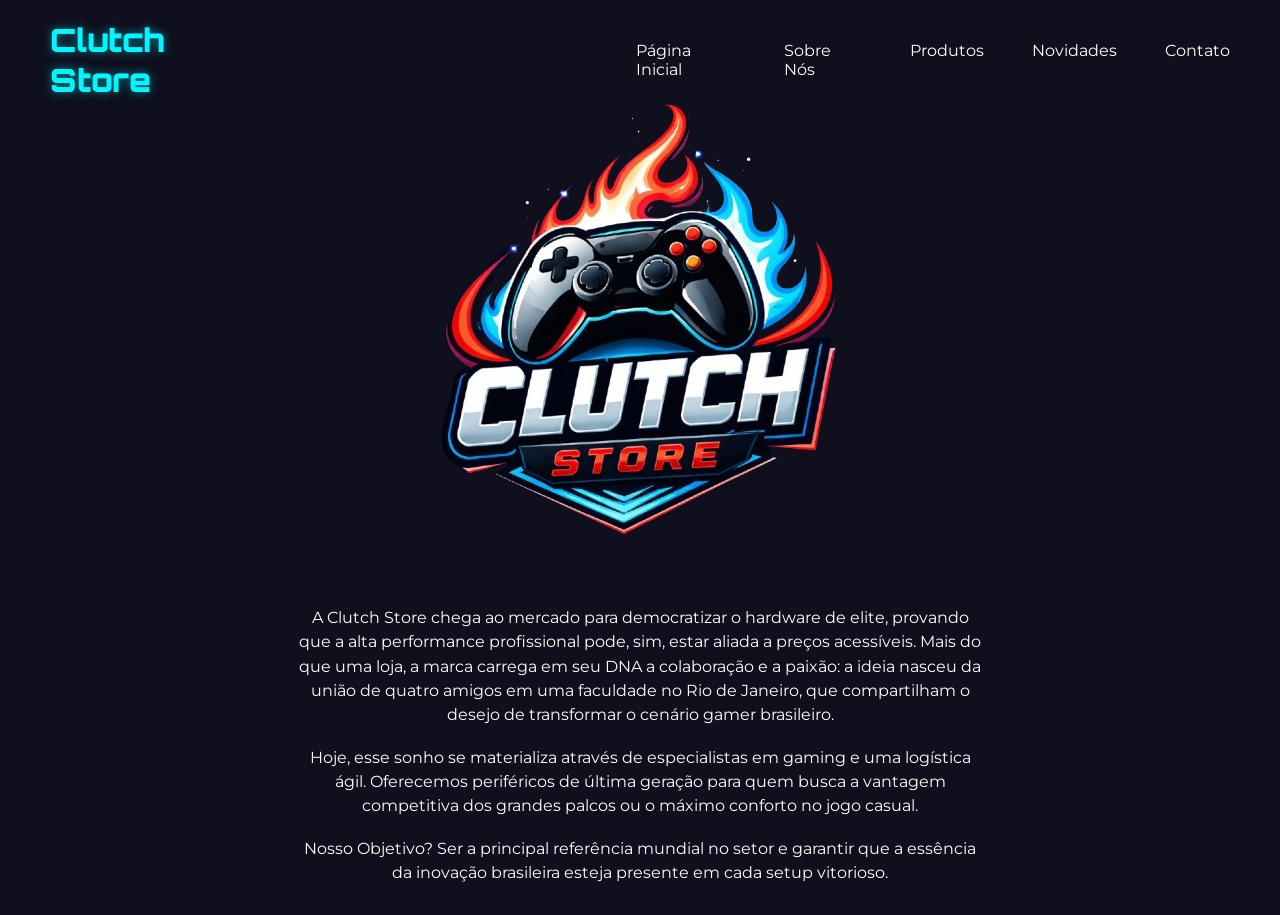
<file: index.html>
<!DOCTYPE html>
<html lang="en">

<head>
    <meta charset="UTF-8">
    <meta name="viewport" content="width=device-width, initial-scale=1.0">
    <title>Clutch Store</title>
    <link rel="preconnect" href="https://fonts.googleapis.com">
    <link rel="preconnect" href="https://fonts.gstatic.com" crossorigin>
    <link
        href="https://fonts.googleapis.com/css2?family=Montserrat:ital,wght@0,100..900;1,100..900&family=Orbitron:wght@400..900&display=swap"
        rel="stylesheet">
    <link rel="stylesheet" href="styles.css">
    <link rel="icon" type="image/x-icon" href="img\clutchstore.png">
</head>
<body>
    <header>
        <div class="logo"> Clutch Store </div>
        <nav>
            <ul>
                <li>
                    <a href="index.html">Página Inicial</a>
                </li>
                <li>
                    <a href="sobrenos.html">Sobre Nós</a>
                </li>
                <li>
                    <a href="produtos.html">Produtos</a>
                </li>
                <li>
                    <a href="novidades.html">Novidades</a>
                </li>
                <li>
                    <a href="contato.html">Contato</a>
                </li>
            </ul>
        </nav>
    </header>
    <main class="container">
        <div class="list">
            <div class="item active">
                <div class="product">
                    <img src="./img/clutchstore.png" class="centered" alt="Clutch Store">
                </div>
                <div class="hero-copy">
                    <p>A Clutch Store chega ao mercado para democratizar o hardware de elite, provando que a alta performance profissional pode, sim, estar aliada a preços acessíveis. Mais do que uma loja, a marca carrega em seu DNA a colaboração e a paixão: a ideia nasceu da união de quatro amigos em uma faculdade no Rio de Janeiro, que compartilham o desejo de transformar o cenário gamer brasileiro.</p>
                    <p> Hoje, esse sonho se materializa através de especialistas em gaming e uma logística ágil. Oferecemos periféricos de última geração para quem busca a vantagem competitiva dos grandes palcos ou o máximo conforto no jogo casual.</p>
                    <p> Nosso Objetivo? Ser a principal referência mundial no setor e garantir que a essência da inovação brasileira esteja presente em cada setup vitorioso.</p>
                </div>
            </div>
        </div>
    </main>
</body>
</html>
</file>
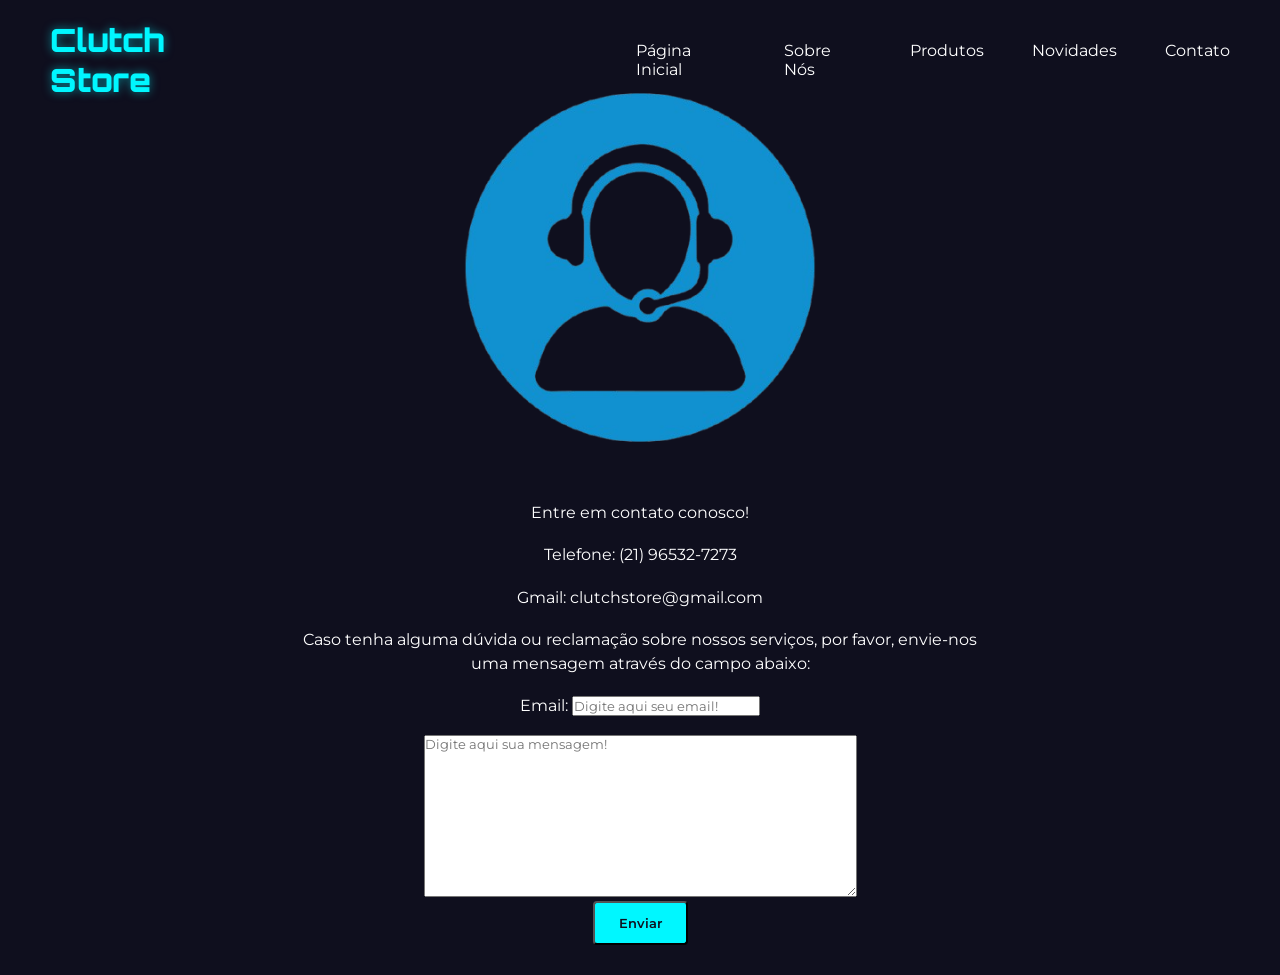
<file: contato.html>
<!DOCTYPE html>
<html lang="en">
<head>
    <meta charset="UTF-8">
    <meta name="viewport" content="width=device-width, initial-scale=1.0">
    <title>Contato</title>
    <link rel="preconnect" href="https://fonts.googleapis.com">
    <link rel="preconnect" href="https://fonts.gstatic.com" crossorigin>
    <link
        href="https://fonts.googleapis.com/css2?family=Montserrat:ital,wght@0,100..900;1,100..900&family=Orbitron:wght@400..900&display=swap"
        rel="stylesheet">
    <link rel="stylesheet" href="styles5.css">
    <link rel="icon" type="image/x-icon" href="img\clutchstore.png">
</head>
<body>
    <header>
        <div class="logo"> Clutch Store </div>
        <nav>
            <ul>
                <li>
                    <a href="index.html">Página Inicial</a>
                </li>
                <li>
                    <a href="sobrenos.html">Sobre Nós</a>
                </li>
                <li>
                    <a href="produtos.html">Produtos</a>
                </li>
                <li>
                    <a href="novidades.html">Novidades</a>
                </li>
                <li>
                    <a href="contato.html">Contato</a>
                </li>
            </ul>
        </nav>
    </header>
    <main class="container">
        <div class="list">
            <div class="item active">
                <div class="product">
                    <img src="./img/contato.png" class="centered" alt="ContatoClutch Store">
                </div>
                <div class="hero-copy">
                    <p>Entre em contato conosco!</p>
                    <p>Telefone: (21) 96532-7273</p>
                    <p>Gmail: clutchstore@gmail.com</p>
                    <P> Caso tenha alguma dúvida ou reclamação sobre nossos serviços, por favor, envie-nos uma mensagem através do campo abaixo: </P> <br>
       <form action="suamensagemfoienviadacomsucesso.html"> 
        Email: <input type="email" name="email" id="email" placeholder="Digite aqui seu email!" required><br><br>
  <textarea name= "message" rows="10" cols="50" placeholder="Digite aqui sua mensagem!" required></textarea>
  <br>
<input class="botao" type="submit" value="Enviar"> 
</form>
                </div>
            </div>
        </div>
    </main>
</body>
</html>
</file>
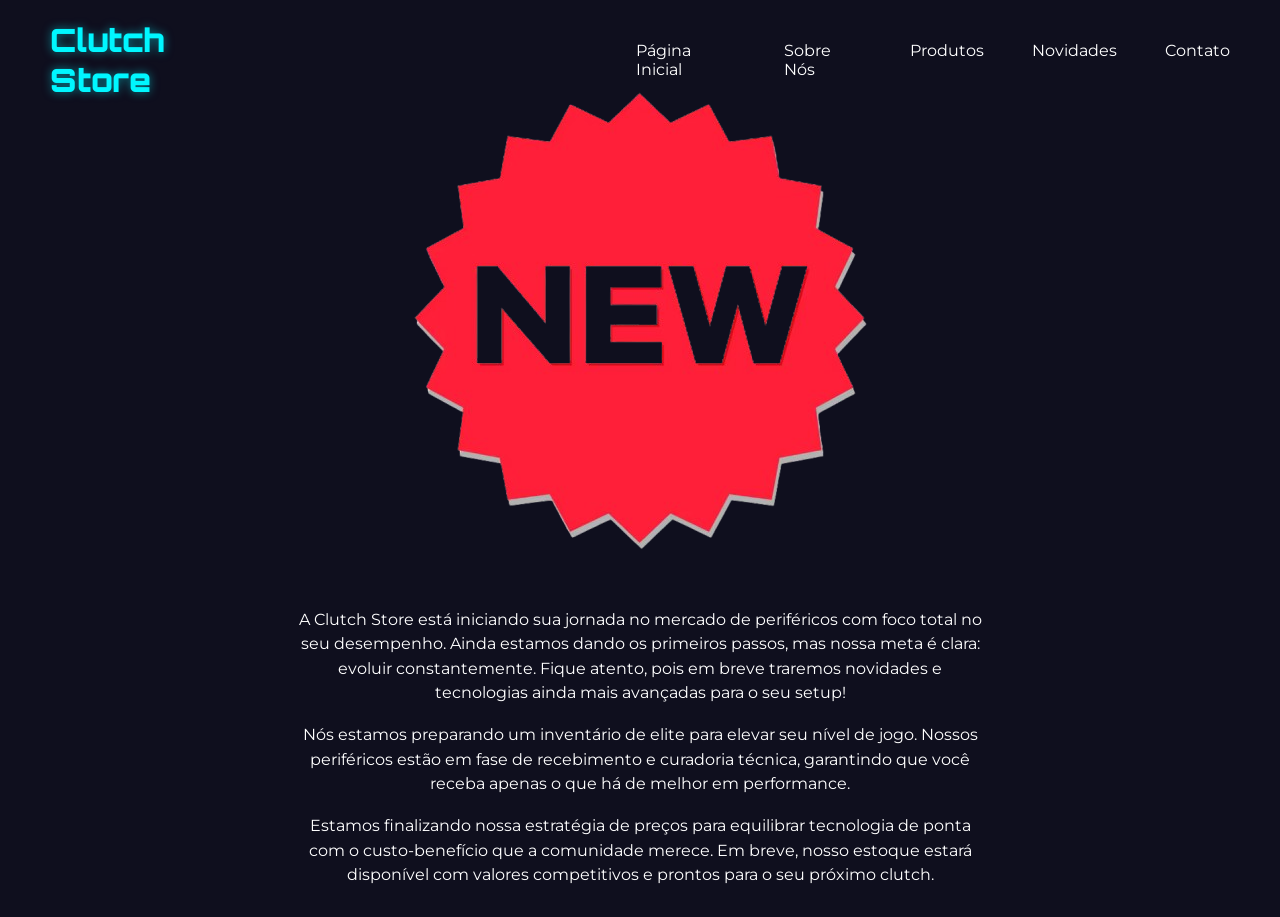
<file: novidades.html>
<!DOCTYPE html>
<html lang="en">
<head>
    <meta charset="UTF-8">
    <meta name="viewport" content="width=device-width, initial-scale=1.0">
    <title>Novidades</title>
    <link rel="preconnect" href="https://fonts.googleapis.com">
    <link rel="preconnect" href="https://fonts.gstatic.com" crossorigin>
    <link
        href="https://fonts.googleapis.com/css2?family=Montserrat:ital,wght@0,100..900;1,100..900&family=Orbitron:wght@400..900&display=swap"
        rel="stylesheet">
    <link rel="stylesheet" href="styles4.css">
    <link rel="stylesheet" href="">
    <link rel="icon" type="image/x-icon" href="img\clutchstore.png">
</head>
<body>
    <header>
        <div class="logo"> Clutch Store </div>
        <nav>
            <ul>
                <li>
                    <a href="index.html">Página Inicial</a>
                </li>
                <li>
                    <a href="sobrenos.html">Sobre Nós</a>
                </li>
                <li>
                    <a href="produtos.html">Produtos</a>
                </li>
                <li>
                    <a href="novidades.html">Novidades</a>
                </li>
                <li>
                    <a href="contato.html">Contato</a>
                </li>
            </ul>
        </nav>
    </header>
    <main class="container">
        <div class="list">
            <div class="item active">
                <div class="product">
                    <img src="./img/novidades.png" class="centered" alt="Novidades Clutch Store">
                </div>
                <div class="hero-copy">
                    <p> A Clutch Store está iniciando sua jornada no mercado de periféricos com foco total no seu desempenho. Ainda estamos dando os primeiros passos, mas nossa meta é clara: evoluir constantemente. Fique atento, pois em breve traremos novidades e tecnologias ainda mais avançadas para o seu setup!</p>
                    <p> Nós estamos preparando um inventário de elite para elevar seu nível de jogo. Nossos periféricos estão em fase de recebimento e curadoria técnica, garantindo que você receba apenas o que há de melhor em performance. </p>
                    <p> Estamos finalizando nossa estratégia de preços para equilibrar tecnologia de ponta com o custo-benefício que a comunidade merece. Em breve, nosso estoque estará disponível com valores competitivos e prontos para o seu próximo clutch.</P>
                </div>
            </div>
        </div>
    </main>
</body>
</html>
</file>
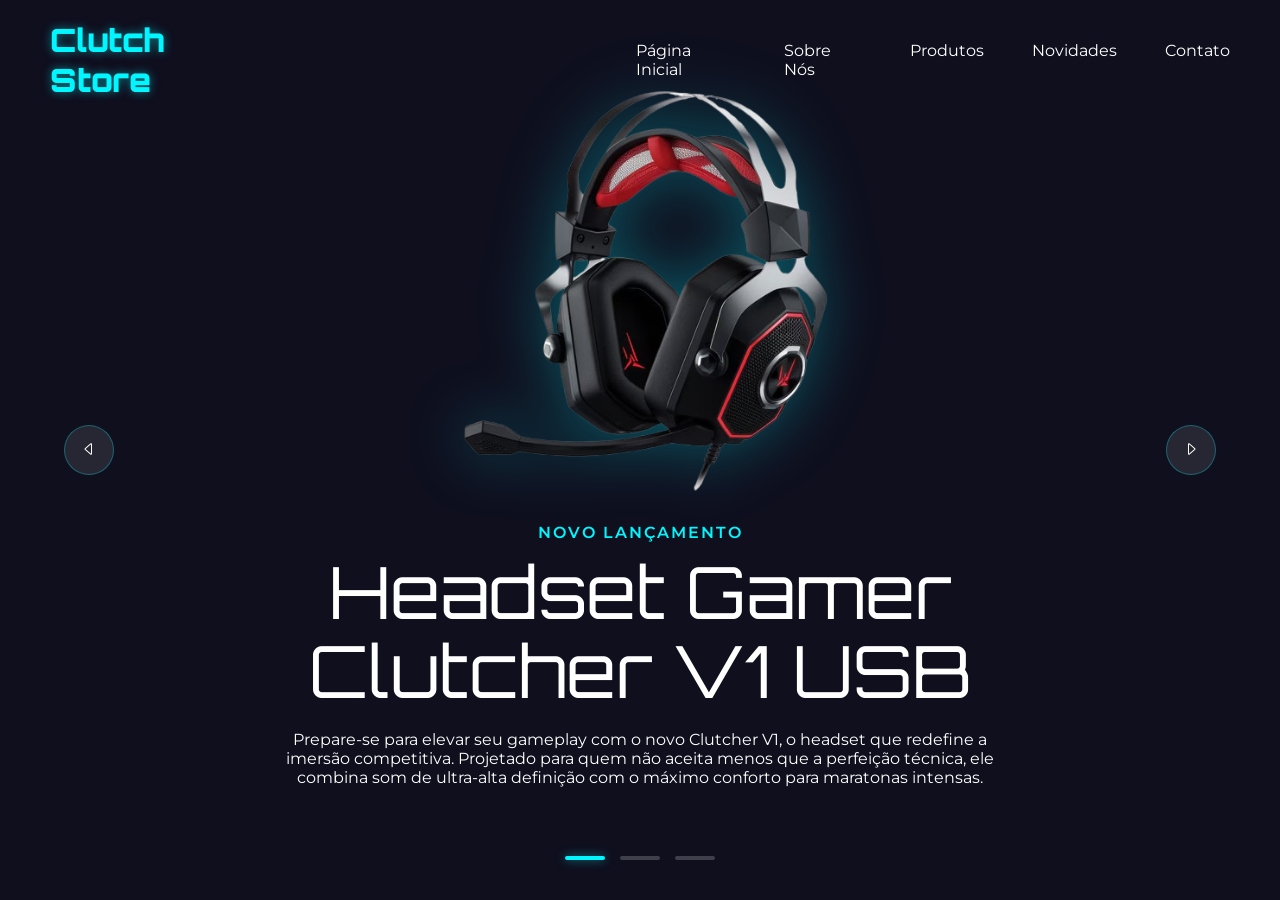
<file: produtos.html>
<!DOCTYPE html>
<html lang="en">
<head>
    <meta charset="UTF-8">
    <meta name="viewport" content="width=device-width, initial-scale=1.0">
    <title>Produtos</title>
    <link rel="preconnect" href="https://fonts.googleapis.com">
    <link rel="preconnect" href="https://fonts.gstatic.com" crossorigin>
    <link
        href="https://fonts.googleapis.com/css2?family=Montserrat:ital,wght@0,100..900;1,100..900&family=Orbitron:wght@400..900&display=swap"
        rel="stylesheet">
    <link rel="stylesheet" href="styles3.css">
    <link rel="icon" type="image/x-icon" href="img\clutchstore.png">
</head>
<body>
    <header>
        <div class="logo"> Clutch Store </div>
        <nav>
            <ul>
                <li>
                    <a href="index.html">Página Inicial</a>
                </li>
                <li>
                    <a href="sobrenos.html">Sobre Nós</a>
                </li>
                <li>
                    <a href="produtos.html">Produtos</a>
                </li>
                <li>
                    <a href="novidades.html">Novidades</a>
                </li>
                <li>
                    <a href="contato.html">Contato</a>
                </li>
            </ul>
        </nav>
    </header>
    <main class="container">
        <div class="list">
            <div class="item active">
                <div class="product">
                    <img src="./img/headsetgamer.png" alt="Headset Gamer">
                </div>
                <div class="content">
                    <p class="product-tag"> NOVO LANÇAMENTO </p>
                    <p class="product-name"> Headset Gamer Clutcher V1 USB </p>
                    <p class="product-description"> Prepare-se para elevar seu gameplay com o novo Clutcher V1, o headset que redefine a imersão competitiva. Projetado para quem não aceita menos que a perfeição técnica, ele combina som de ultra-alta definição com o máximo conforto para maratonas intensas.</p>
                </div>
            </div>
            <div class="item">
                <div class="product">
                    <img src="./img/mousegamer.png" alt="Mouse Gamer">
                </div>
                <div class="content">
                    <p class="product-tag"> ALTA PERFOMANCE </p>
                    <p class="product-name"> Mouse Gamer Clutch X1 Pro Wireless </p>
                    <p class="product-description"> Apresento o Clutch X1 Pro Wireless, o mouse gamer que redefine os limites da performance sem fio. Projetado para quem busca a perfeição em cada clique, ele combina um design minimalista e ultraleve com a tecnologia de ponta necessária para dominar qualquer partida.</p>
                </div>
            </div>
            <div class="item">
                <div class="product">
                    <img src="./img/tecladogamer.png" alt="Teclado Gamer">
                </div>
                <div class="content">
                    <p class="product-tag"> MELHOR CUSTO-BENEFÍCIO </p>
                    <p class="product-name"> Teclado Gamer Clutch K1 Pro RGB </p>
                    <p class="product-description"> Introduzindo o Clutch K1 Pro RGB, o teclado gamer 70% que eleva a experiência de jogo a um novo patamar. Projetado para profissionais e entusiastas, ele combina switches de alta performance com iluminação RGB personalizável para uma experiência imersiva e estilosa.</p>
                </div>
            </div>
        </div>

        <div class="arrows">
            <button class="arrow-btn" id="prev">
                        <svg xmlns="http://www.w3.org/2000/svg" width="16" height="16" fill="#fff" class="bi bi-caret-left" viewBox="0 0 16 16">
  <path d="M10 12.796V3.204L4.519 8zm-.659.753-5.48-4.796a1 1 0 0 1 0-1.506l5.48-4.796A1 1 0 0 1 11 3.204v9.592a1 1 0 0 1-1.659.753"/>
</svg>
                    </button>

                    <button class="arrow-btn" id="next">
                        <svg xmlns="http://www.w3.org/2000/svg" width="16" height="16" fill="#fff" class="bi bi-caret-right" viewBox="0 0 16 16">
  <path d="M6 12.796V3.204L11.481 8zm.659.753 5.48-4.796a1 1 0 0 0 0-1.506L6.66 2.451C6.011 1.885 5 2.345 5 3.204v9.592a1 1 0 0 0 1.659.753"/>
</svg>
                    </button>
                </div>
                <div class="indicators">
                     <div class="dot active"></div>
                      <div class="dot"></div>
                       <div class="dot"></div>
                </div>
            </main>
            <script src="scripts.js"></script>
</body>
</html>
</file>
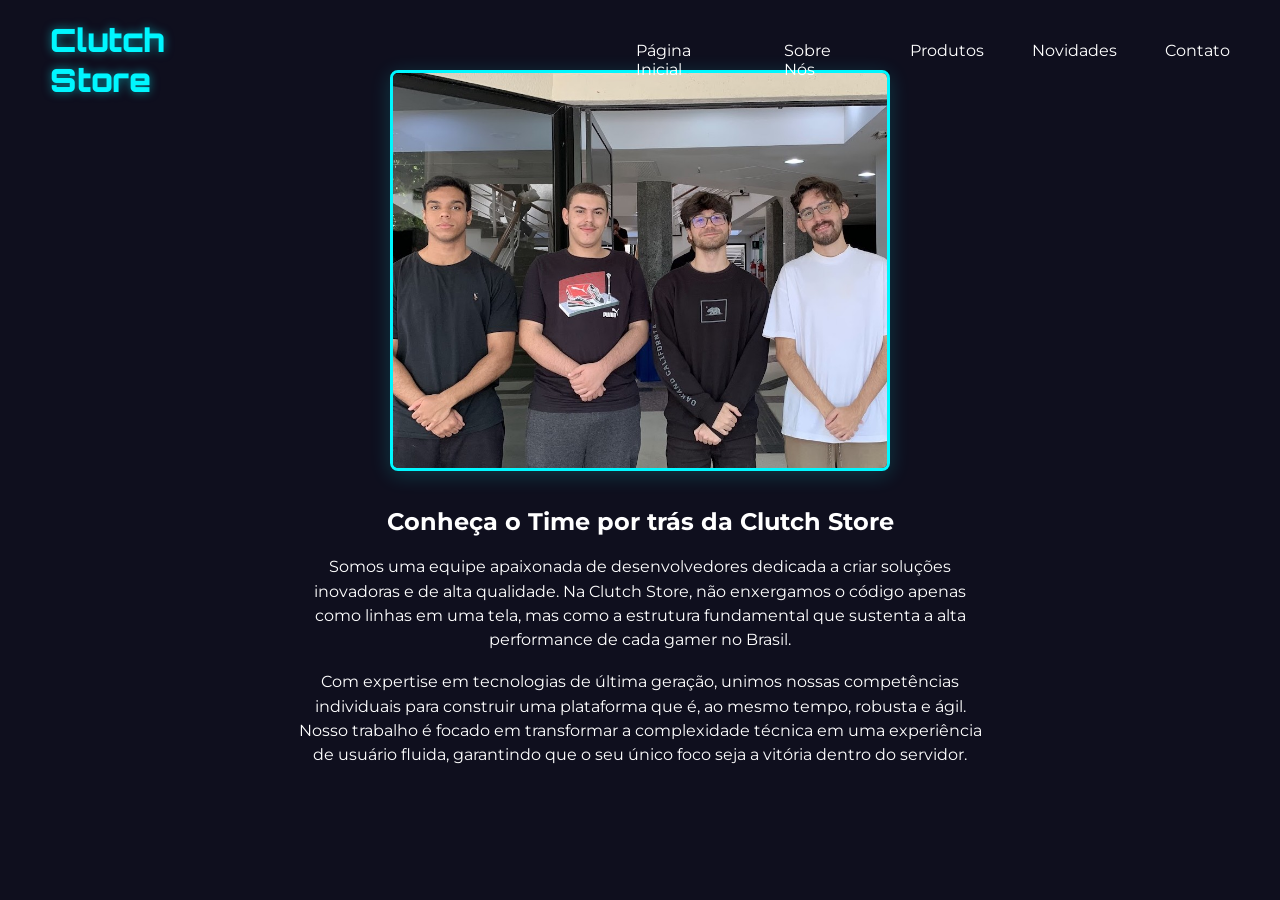
<file: sobrenos.html>
<!DOCTYPE html>
<html lang="en">
<head>
    <meta charset="UTF-8">
    <meta name="viewport" content="width=device-width, initial-scale=1.0">
    <title>Sobre Nós</title>
    <link rel="preconnect" href="https://fonts.googleapis.com">
    <link rel="preconnect" href="https://fonts.gstatic.com" crossorigin>
    <link
        href="https://fonts.googleapis.com/css2?family=Montserrat:ital,wght@0,100..900;1,100..900&family=Orbitron:wght@400..900&display=swap"
        rel="stylesheet">
    <link rel="stylesheet" href="styles2.css">
    <link rel="icon" type="image/x-icon" href="img\clutchstore.png">
</head>
<body>
    <header>
        <div class="logo"> Clutch Store </div>
        <nav>
            <ul>
                <li>
                    <a href="index.html">Página Inicial</a>
                </li>
                <li>
                    <a href="sobrenos.html">Sobre Nós</a>
                </li>
                <li>
                    <a href="produtos.html">Produtos</a>
                </li>
                <li>
                    <a href="novidades.html">Novidades</a>
                </li>
                <li>
                    <a href="contato.html">Contato</a>
                </li>
            </ul>
        </nav>
    </header>
    <main class="container">
        <div class="list">
            <div class="item active">
                <div class="product">
                    <img src="./img/devs.png" class="centered" alt="Devs da Clutch Store">
                </div>
                <div class="hero-copy">
                    <h2>Conheça o Time por trás da Clutch Store</h2> <br>
                    <p> Somos uma equipe apaixonada de desenvolvedores dedicada a criar soluções inovadoras e de alta qualidade. Na Clutch Store, não enxergamos o código apenas como linhas em uma tela, mas como a estrutura fundamental que sustenta a alta performance de cada gamer no Brasil. </p>
                    <p> Com expertise em tecnologias de última geração, unimos nossas competências individuais para construir uma plataforma que é, ao mesmo tempo, robusta e ágil. Nosso trabalho é focado em transformar a complexidade técnica em uma experiência de usuário fluida, garantindo que o seu único foco seja a vitória dentro do servidor.</p>
                </div>
            </div>
        </div>
</body>
</html>
</file>
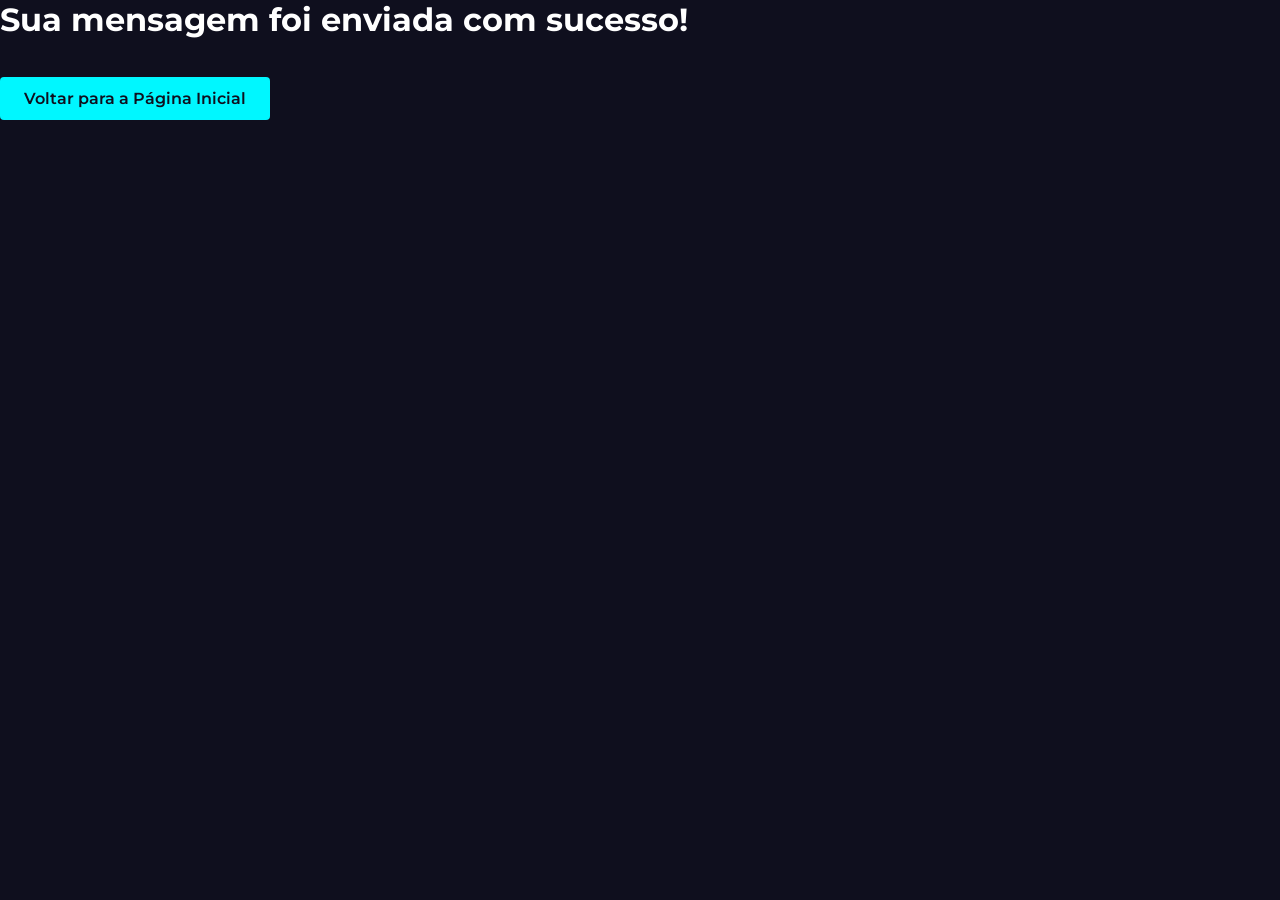
<file: suamensagemfoienviadacomsucesso.html>
<!DOCTYPE html>
<html lang="en">
<head>
    <meta charset="UTF-8">
    <meta name="viewport" content="width=device-width, initial-scale=1.0">
    <title>Sucesso!</title>
    <link rel="preconnect" href="https://fonts.googleapis.com">
    <link rel="preconnect" href="https://fonts.gstatic.com" crossorigin>
    <link
        href="https://fonts.googleapis.com/css2?family=Montserrat:ital,wght@0,100..900;1,100..900&family=Orbitron:wght@400..900&display=swap"
        rel="stylesheet">
    <link rel="stylesheet" href="styles6.css">
    <link rel="icon" type="image/x-icon" href="img\clutchstore.png">
</head>
<body>
    <h1>Sua mensagem foi enviada com sucesso!</h1> <br><br>

    <a href="index.html" class="botao"> Voltar para a Página Inicial</a>
</body>
</html>
</file>
<file: styles.css>
*{
    margin: 0;
    padding: 0;
    box-sizing: border-box;
    list-style: none;
    font-family: "Montserrat", sans-serif;
}

body {
    background-color: #0f0f1e;
    color: #fff;
    font-size: 16px;
    overflow: auto;
}

header {
    position: fixed;
    top: 0;
    padding: 20px 50px;
    display: flex;
    justify-content: space-between;
    align-items: center;
    z-index: 3;
    gap: 365px;
}

.logo {
      font-family: "Orbitron", sans-serif;
      font-size: 2rem;
      font-weight: 900;
      color: #00f7ff;
      text-shadow: 0 0 10px rgba(0, 247, 255, 0.5);
}

header nav ul {
    display: flex;
    gap: 48px;
}

a {
    text-decoration: none;
    color: #fff;
}

header nav ul li {
    position: relative;
    padding: 5px 0;
}

header nav ul li::after {
content: '';
position: absolute;
left: 0;
bottom: 0;
width: 0;
height: 2px;
background-color: #00f7ff;
transition: width 0.5s ease;
}

header nav ul li:hover::after {
    width: 108px;
}

main.container {
    display: flex;
    align-items: flex-start;
    justify-content: center;
    padding-top: 40px;
    padding-bottom: 30px;
}

.list {
    width: 90%;
    max-width: 900px;
    margin: 0 auto;
    position: relative;
}

.item {
    display: flex;
    flex-direction: column;
    justify-content: flex-start;
    align-items: center;
    padding-top: 30px;
    gap: 18px;
    opacity: 0;
}

.active {
    opacity: 1;
}

.product {
    width: auto;
    max-width: 500px;
    display: flex;
    justify-content: center;
    position: relative;
    text-align: center;
}

.centered {
    display: block;
    margin: 0 auto;
    max-width: 100%;
    height: auto;
}

.hero-copy {
    margin-top: 18px;
    width: 100%;
    max-width: 720px;
    text-align: center;
    padding: 0 14px;
}

.hero-copy p {
    margin: 0 auto;
    color: #fff;
    font-size: 0.98rem;
    line-height: 1.55;
    max-width: 720px;
    text-align: center;
    padding: 0 0;
}

.hero-copy p + p {
    margin-top: 18px;
}
</file>
<file: styles5.css>
*{
    margin: 0;
    padding: 0;
    box-sizing: border-box;
    list-style: none;
    font-family: "Montserrat", sans-serif;
}
body {
    background-color: #0f0f1e;
    color: #fff;
    font-size: 16px;
    overflow: scroll;
}

header {
    position: fixed;
    top: 0;
    padding: 20px 50px;
    display: flex;
    justify-content: space-between;
    align-items: center;
    z-index: 3;
    gap: 365px;
}

.logo {
      font-family: "Orbitron", sans-serif;
      font-size: 2rem;
      font-weight: 900;
      color: #00f7ff;
      text-shadow: 0 0 10px rgba(0, 247, 255, 0.5);
}

header nav ul {
    display: flex;
    gap: 48px;
}

a {
    text-decoration: none;
    color: #fff;
}

header nav ul li {
    position: relative;
    padding: 5px 0;
}

header nav ul li::after {
content: '';
position: absolute;
left: 0;
bottom: 0;
width: 0;
height: 2px;
background-color: #00f7ff;
transition: width 0.5s ease;
}

header nav ul li:hover::after {
    width: 108px;
}

main.container {
    display: flex;
    align-items: flex-start;
    justify-content: center;
    padding-top: 40px;
    padding-bottom: 30px;
}

.list {
    width: 90%;
    max-width: 900px;
    margin: 0 auto;
    position: relative;
}

.item {
    display: flex;
    flex-direction: column;
    justify-content: flex-start;
    align-items: center;
    padding-top: 30px;
    gap: 18px;
    opacity: 0;
}

.active {
    opacity: 1;
}

.product {
    width: auto;
    max-width: 500px;
    display: flex;
    justify-content: center;
    position: relative;
    text-align: center;
}

.centered {
    display: block;
    margin: 0 auto;
    max-width: 100%;
    height: auto;
}

.hero-copy {
    margin-top: 18px;
    width: 100%;
    max-width: 720px;
    text-align: center;
    padding: 0 14px;
}

.hero-copy p {
    margin: 0 auto;
    color: #fff;
    font-size: 0.98rem;
    line-height: 1.55;
    max-width: 720px;
    text-align: center;
    padding: 0 0;
}

.hero-copy p + p {
    margin-top: 18px;
}

.botao {
    display: inline-block;
    padding: 12px 24px;
    background-color: #00f7ff;
    color: #0f0f1e;
    font-weight: 600;
    border-radius: 4px;
    text-decoration: none;
    transition: background-color 0.3s ease, color 0.3s ease;
}
</file>
<file: styles4.css>
*{
    margin: 0;
    padding: 0;
    box-sizing: border-box;
    list-style: none;
    font-family: "Montserrat", sans-serif;
}
body {
    background-color: #0f0f1e;
    color: #fff;
    font-size: 16px;
    overflow: auto;
}

header {
    position: fixed;
    top: 0;
    padding: 20px 50px;
    display: flex;
    justify-content: space-between;
    align-items: center;
    z-index: 3;
    gap: 365px;
}

.logo {
      font-family: "Orbitron", sans-serif;
      font-size: 2rem;
      font-weight: 900;
      color: #00f7ff;
      text-shadow: 0 0 10px rgba(0, 247, 255, 0.5);
}

header nav ul {
    display: flex;
    gap: 48px;
}

a {
    text-decoration: none;
    color: #fff;
}

header nav ul li {
    position: relative;
    padding: 5px 0;
}

header nav ul li::after {
content: '';
position: absolute;
left: 0;
bottom: 0;
width: 0;
height: 2px;
background-color: #00f7ff;
transition: width 0.5s ease;
}

header nav ul li:hover::after {
    width: 108px;
}

main.container {
    display: flex;
    align-items: flex-start;
    justify-content: center;
    padding-top: 40px;
    padding-bottom: 30px;
}

.list {
    width: 90%;
    max-width: 900px;
    margin: 0 auto;
    position: relative;
}

.item {
    display: flex;
    flex-direction: column;
    justify-content: flex-start;
    align-items: center;
    padding-top: 30px;
    gap: 18px;
    opacity: 0;
}

.active {
    opacity: 1;
}

.product {
    width: auto;
    max-width: 500px;
    display: flex;
    justify-content: center;
    position: relative;
    text-align: center;
}

.centered {
    display: block;
    margin: 0 auto;
    max-width: 100%;
    height: auto;
}

.hero-copy {
    margin-top: 18px;
    width: 100%;
    max-width: 720px;
    text-align: center;
    padding: 0 14px;
}

.hero-copy p {
    margin: 0 auto;
    color: #fff;
    font-size: 0.98rem;
    line-height: 1.55;
    max-width: 720px;
    text-align: center;
    padding: 0 0;
}

.hero-copy p + p {
    margin-top: 18px;
}
</file>
<file: styles3.css>
*{
    margin: 0;
    padding: 0;
    box-sizing: border-box;
    list-style: none;
    font-family: "Montserrat", sans-serif;
}
body {
    background-color: #0f0f1e;
    color: #fff;
    font-size: 16px;
    overflow: hidden
}

header {
    position: fixed;
    top: 0;
    padding: 20px 50px;
    display: flex;
    justify-content: space-between;
    align-items: center;
    z-index: 3;
    gap: 365px;
}

.logo {
      font-family: "Orbitron", sans-serif;
      font-size: 2rem;
      font-weight: 900;
      color: #00f7ff;
      text-shadow: 0 0 10px rgba(0, 247, 255, 0.5);
}

header nav ul {
    display: flex;
    gap: 48px;
}

a {
    text-decoration: none;
    color: #fff;
}

header nav ul li {
    position: relative;
    padding: 5px 0;
}

header nav ul li::after {
content: '';
position: absolute;
left: 0;
bottom: 0;
width: 0;
height: 2px;
background-color: #00f7ff;
transition: width 0.5s ease;
}

header nav ul li:hover::after {
    width: 108px;
}

main.container {
    display: flex;
    align-items: center;
    justify-content: center;
    padding-top: 40px;
    padding-bottom: 30px;
    height: calc(100vh - 80px);
}

.list {
    width: 90%;
    max-width: 900px;
    margin: 0 auto;
    position: relative;
}

.item {
    display: flex;
    flex-direction: column;
    justify-content: flex-start;
    align-items: center;
    padding-top: 30px;
    gap: 18px;
    opacity: 0;
}

.active {
    opacity: 1;
}

.product {
    width: auto;
    max-width: 500px;
    display: flex;
    justify-content: center;
    position: relative;
    text-align: center;
}

.centered {
    display: block;
    margin: 0 auto;
    max-width: 100%;
    height: auto;
}

.hero-copy {
    margin-top: 18px;
    width: 100%;
    max-width: 720px;
    text-align: center;
    padding: 0 14px;
}

.hero-copy p {
    margin: 0 auto;
    color: #fff;
    font-size: 0.98rem;
    line-height: 1.55;
    max-width: 720px;
    text-align: center;
    padding: 0 0;
}

.hero-copy p + p {
    margin-top: 18px;
}

.list {
    width: 80%;
    height: 100%;
    margin: 0 auto;
    position: relative;
}

.item {
    position: absolute;
    inset: 0;
    display: flex;
    flex-direction: column;
    justify-content: center;
    align-items: center;
    opacity: 0;
    transform: translateX(100vw);
    transition: transform 0.7s ease-in-out, opacity 0.7s ease-in-out;
}
.active {
    opacity: 1;
    transform: translateX(0);
}   

.product {
    width: 100%;
    height: auto;
    display: flex;
    align-items: center;
    justify-content: center;
    position: relative;
    text-align: center; 
    max-height: 60%;
    filter: drop-shadow(0 0 30px rgba(0, 247, 255, 0.3)); 
    transform: translateX(200px);
    opacity: 0;
    transition: transform 0.6s ease-in-out, opacity 0.6s ease-in-out;
    transition-delay: 0.5s;
}

.active .product {
    transform: translateX(0);
    opacity: 1;
}

.product img {
    max-width: 100%;
    max-height: 100%;
    height: auto;
    width: auto;
}

.content {
    width: 100%;
    padding: 0 80px;
    display: flex;
    align-items: center;
    justify-content: center;
    flex-direction: column;
    text-align: center;
}

.product-tag {
    font-size: 1rem;
    text-transform: uppercase;
    color: #00f7ff;
    font-weight: 600;
    letter-spacing: 2px;
    margin-bottom: 10px;

}

.product-name {
    font-size: 4.5rem;
    font-family: orbitron, sans-serif;
    line-height: 1.1;
    margin-bottom: 20px;
}

.description {
    font-size: 1.1rem;
    color: #b8b8d0;
    line-height: 1.6;
    margin-bottom: 30px;
    max-width: 600px;
}

.arrows {
    position: absolute;
    width: 90%;
    display: flex;
    justify-content: space-between;
    top: 50%;
    left: 50%;
    transform: translate(-50%, -50%);
    z-index: 5;
}

.arrow-btn {
    width: 50px;
    height: 50px;
    border-radius: 50%;
    cursor: pointer;
    background-color: rgba(255, 255, 255, 0.1);
    border: 1px solid rgba(0, 247, 255, 0.3);
}

.arrow-btn:hover {
    background-color: rgba(0, 247, 255, 0.2);
    border-color: #00f7ff
}

.indicators {
    position: absolute;
    bottom: 40px;
    left: 50%;
    transform: translateX(-50%);
    display: flex;
    flex-direction: row;
    align-items: center;
    gap: 15px;
    z-index: 5;
}

.numbers {
    font-family: orbitron, sans-serif;
    font-size: 3rem;
    font-weight: 800;
    color: rgba(255, 255, 255, 0.2);
    display: flex;
    gap: 15px;
}

.dots {
    display: flex;
    gap: 10px;
}

.dot {
    width: 40px;
    height: 4px;
    border-radius: 2px;
    background-color: rgba(255, 255, 255, 0.2);
    cursor: pointer;
}

.dot.active {
    background-color: #00f7ff;
    box-shadow: 0 0 10px rgba(0, 247, 255, 0.5);
}
</file>
<file: styles2.css>
*{
    margin: 0;
    padding: 0;
    box-sizing: border-box;
    list-style: none;
    font-family: "Montserrat", sans-serif;
}
body {
    background-color: #0f0f1e;
    color: #fff;
    font-size: 16px;
    overflow: auto;
}

header {
    position: fixed;
    top: 0;
    padding: 20px 50px;
    display: flex;
    justify-content: space-between;
    align-items: center;
    z-index: 3;
    gap: 365px;
}

.logo {
      font-family: "Orbitron", sans-serif;
      font-size: 2rem;
      font-weight: 900;
      color: #00f7ff;
      text-shadow: 0 0 10px rgba(0, 247, 255, 0.5);
}

header nav ul {
    display: flex;
    gap: 48px;
}

a {
    text-decoration: none;
    color: #fff;
}

header nav ul li {
    position: relative;
    padding: 5px 0;
}

header nav ul li::after {
content: '';
position: absolute;
left: 0;
bottom: 0;
width: 0;
height: 2px;
background-color: #00f7ff;
transition: width 0.5s ease;
}

header nav ul li:hover::after {
    width: 108px;
}

main.container {
    display: flex;
    align-items: flex-start;
    justify-content: center;
    padding-top: 40px;
    padding-bottom: 30px;
}

.list {
    width: 90%;
    max-width: 900px;
    margin: 0 auto;
    position: relative;
}

.item {
    display: flex;
    flex-direction: column;
    justify-content: flex-start;
    align-items: center;
    padding-top: 30px;
    gap: 18px;
    opacity: 0;
}

.active {
    opacity: 1;
}

.product {
    width: auto;
    max-width: 500px;
    display: flex;
    justify-content: center;
    position: relative;
    text-align: center;
}

.centered {
    display: block;
    margin: 0 auto;
    max-width: 100%;
    height: auto;
}

.hero-copy {
    margin-top: 18px;
    width: 100%;
    max-width: 720px;
    text-align: center;
    padding: 0 14px;
}

.hero-copy p {
    margin: 0 auto;
    color: #fff;
    font-size: 0.98rem;
    line-height: 1.55;
    max-width: 720px;
    text-align: center;
    padding: 0 0;
}

.hero-copy p + p {
    margin-top: 18px;
}

img {
    border-radius: 8px;
    border: 3px solid #00f7ff;
    box-shadow: 0 4px 20px rgba(0, 247, 255, 0.18);
    transition: transform 0.3s ease, box-shadow 0.3s ease;
}

img:hover {
    transform: scale(1.05);
    box-shadow: 0 8px 24px rgba(0, 247, 255, 0.28);
}
</file>
<file: styles6.css>
*{
    margin: 0;
    padding: 0;
    box-sizing: border-box;
    list-style: none;
    font-family: "Montserrat", sans-serif;
}
body {
    background-color: #0f0f1e;
    color: #fff;
    font-size: 16px;
    overflow: auto;
}

header {
    position: fixed;
    top: 0;
    padding: 20px 50px;
    display: flex;
    justify-content: space-between;
    align-items: center;
    z-index: 3;
    gap: 365px;
}

.logo {
      font-family: "Orbitron", sans-serif;
      font-size: 2rem;
      font-weight: 900;
      color: #00f7ff;
      text-shadow: 0 0 10px rgba(0, 247, 255, 0.5);
}

header nav ul {
    display: flex;
    gap: 48px;
}

a {
    text-decoration: none;
    color: #fff;
}

header nav ul li {
    position: relative;
    padding: 5px 0;
}

header nav ul li::after {
content: '';
position: absolute;
left: 0;
bottom: 0;
width: 0;
height: 2px;
background-color: #00f7ff;
transition: width 0.5s ease;
}

header nav ul li:hover::after {
    width: 108px;
}

main.container {
    display: flex;
    align-items: flex-start;
    justify-content: center;
    padding-top: 40px;
    padding-bottom: 30px;
}

.list {
    width: 90%;
    max-width: 900px;
    margin: 0 auto;
    position: relative;
}

.item {
    display: flex;
    flex-direction: column;
    justify-content: flex-start;
    align-items: center;
    padding-top: 30px;
    gap: 18px;
    opacity: 0;
}

.active {
    opacity: 1;
}

.product {
    width: auto;
    max-width: 500px;
    display: flex;
    justify-content: center;
    position: relative;
    text-align: center;
}

.centered {
    display: block;
    margin: 0 auto;
    max-width: 100%;
    height: auto;
}

.hero-copy {
    margin-top: 18px;
    width: 100%;
    max-width: 720px;
    text-align: center;
    padding: 0 14px;
}

.hero-copy p {
    margin: 0 auto;
    color: #fff;
    font-size: 0.98rem;
    line-height: 1.55;
    max-width: 720px;
    text-align: center;
    padding: 0 0;
}

.hero-copy p + p {
    margin-top: 18px;
}

.botao {
    display: inline-block;
    padding: 12px 24px;
    background-color: #00f7ff;
    color: #0f0f1e;
    font-weight: 600;
    border-radius: 4px;
    text-decoration: none;
    transition: background-color 0.3s ease, color 0.3s ease;
}
</file>
